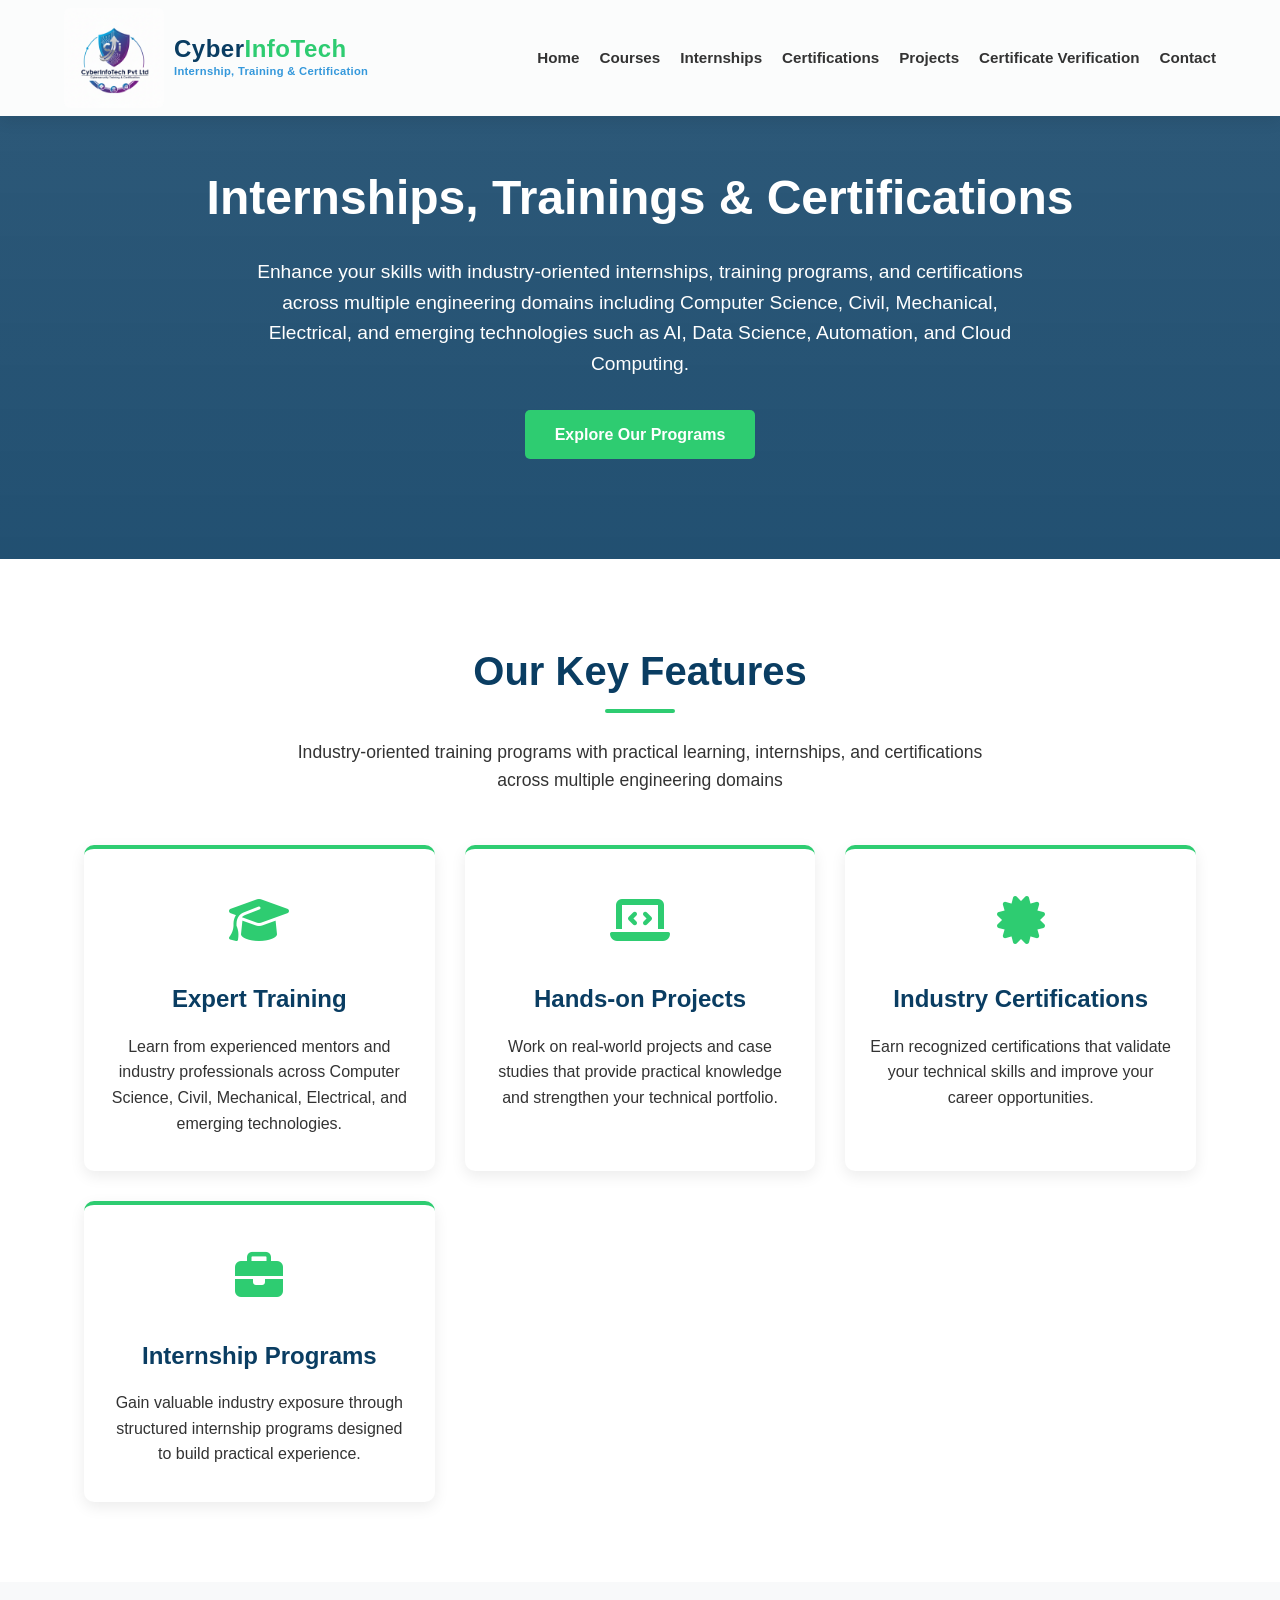
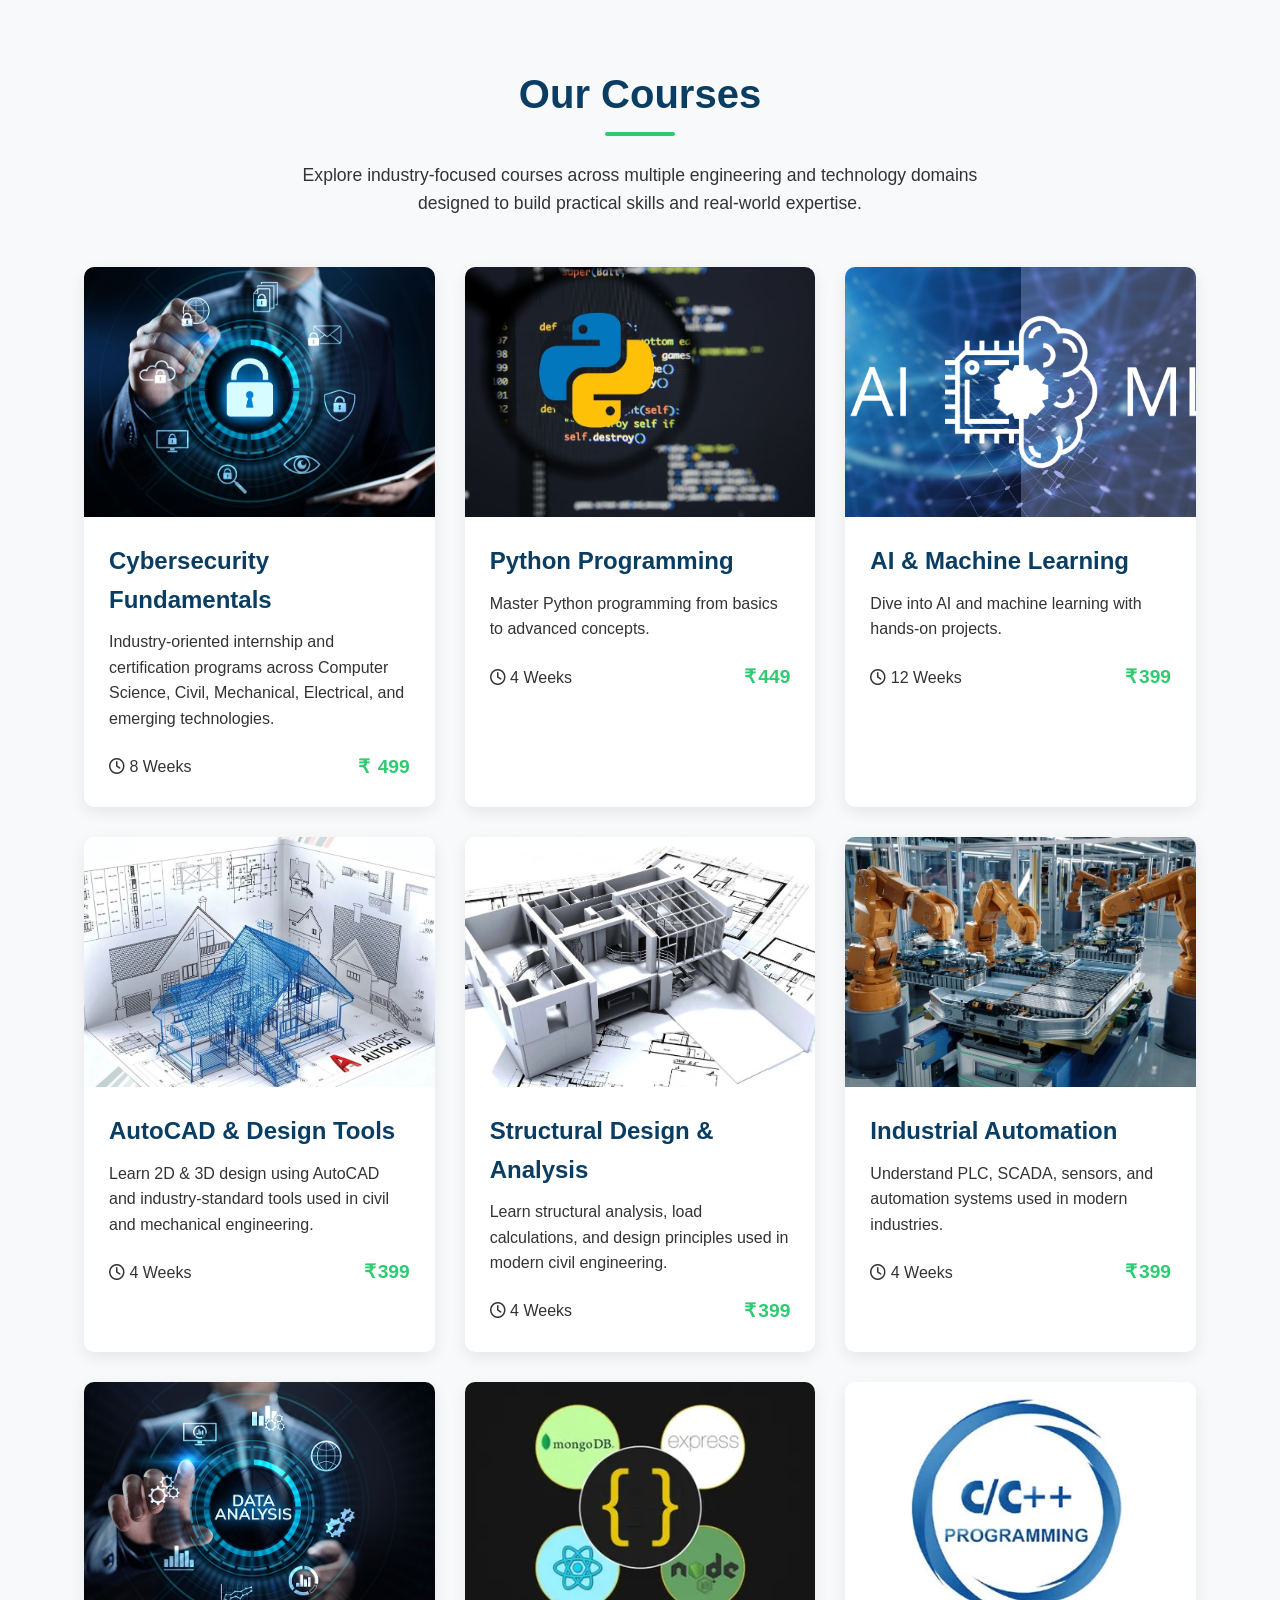
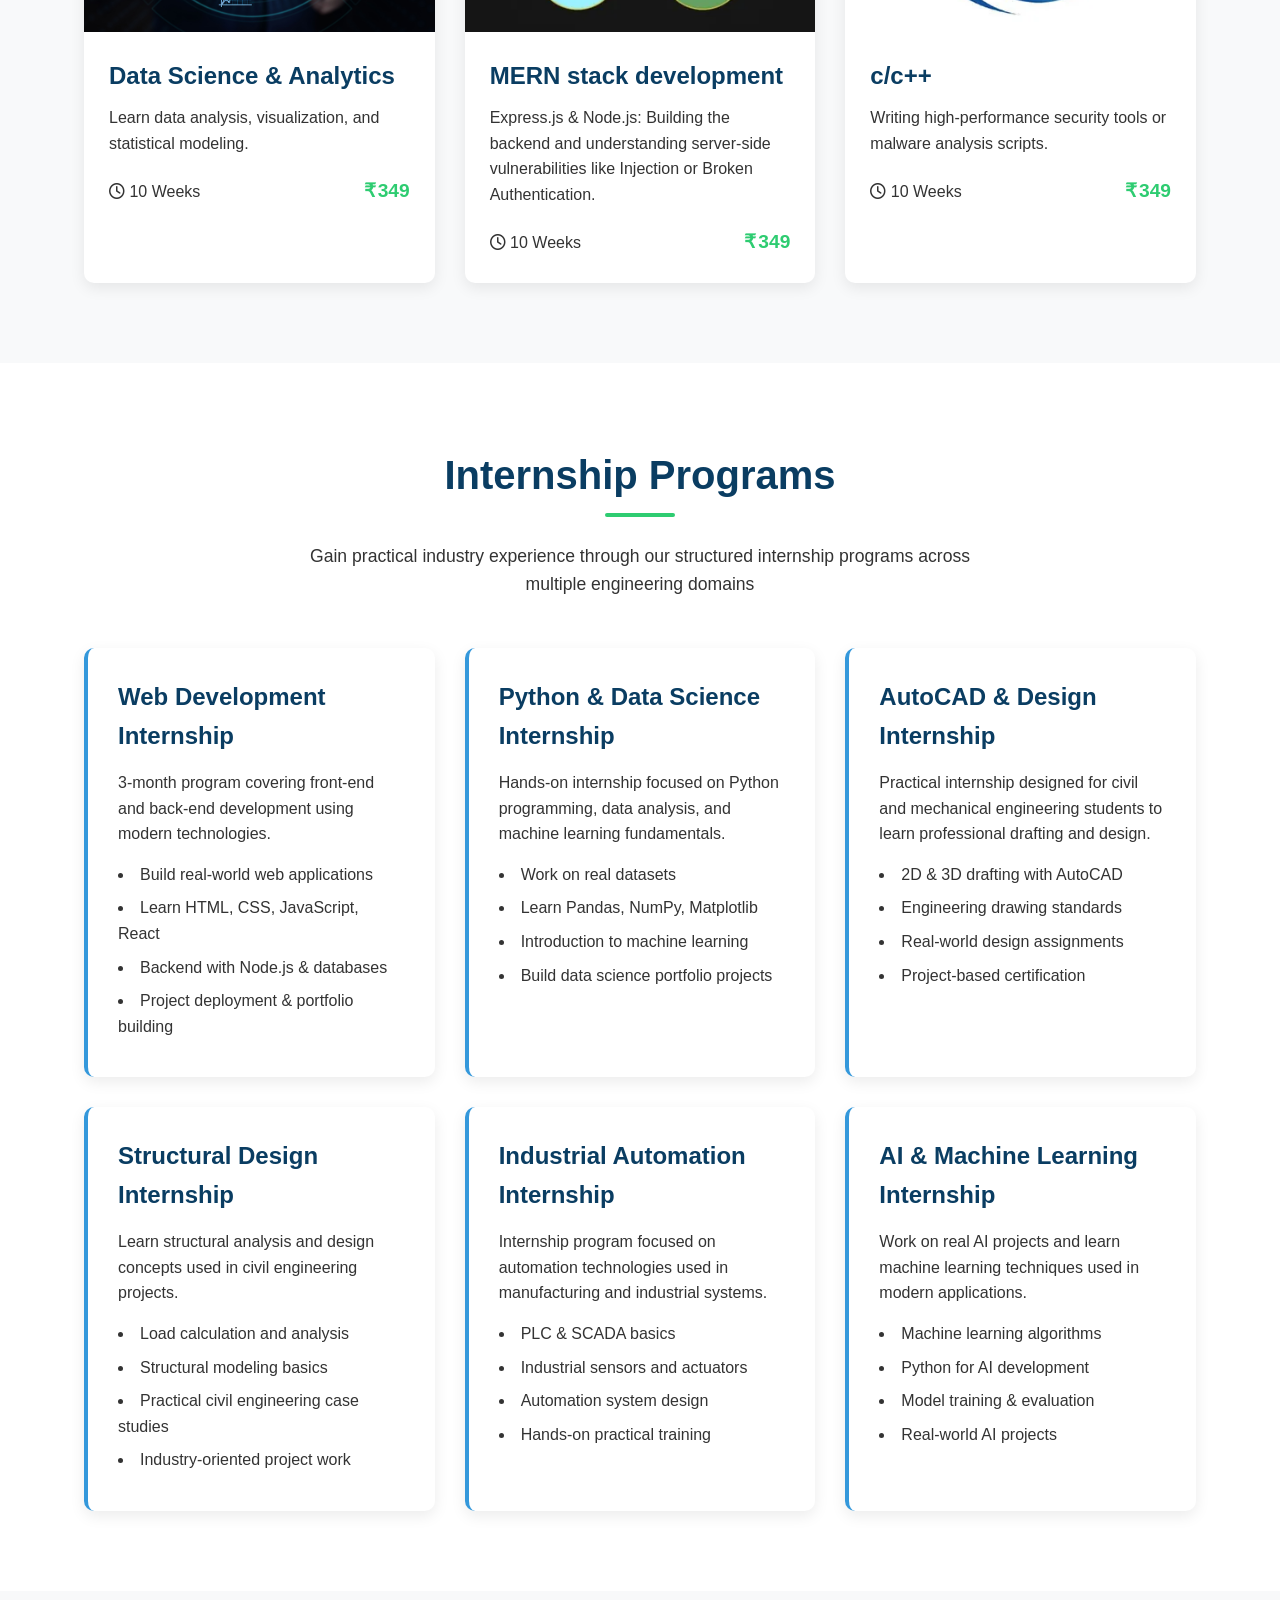
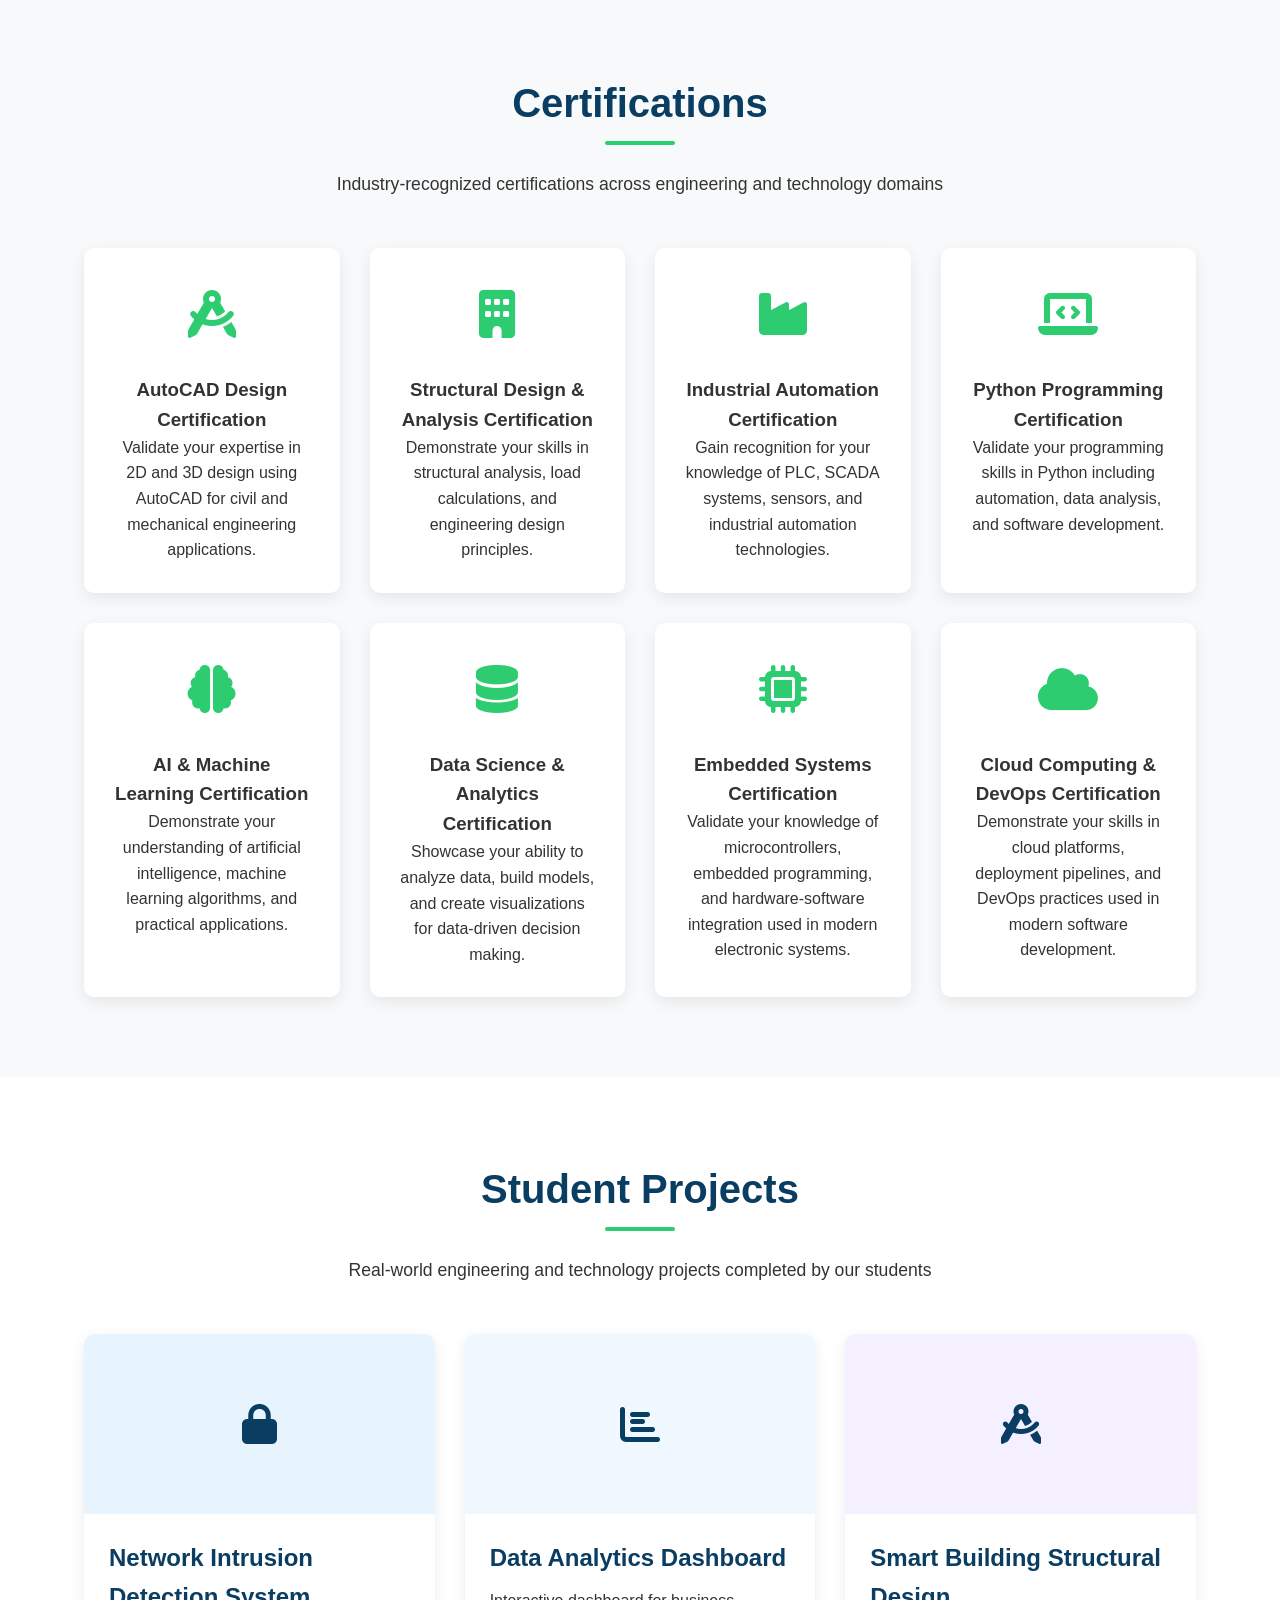
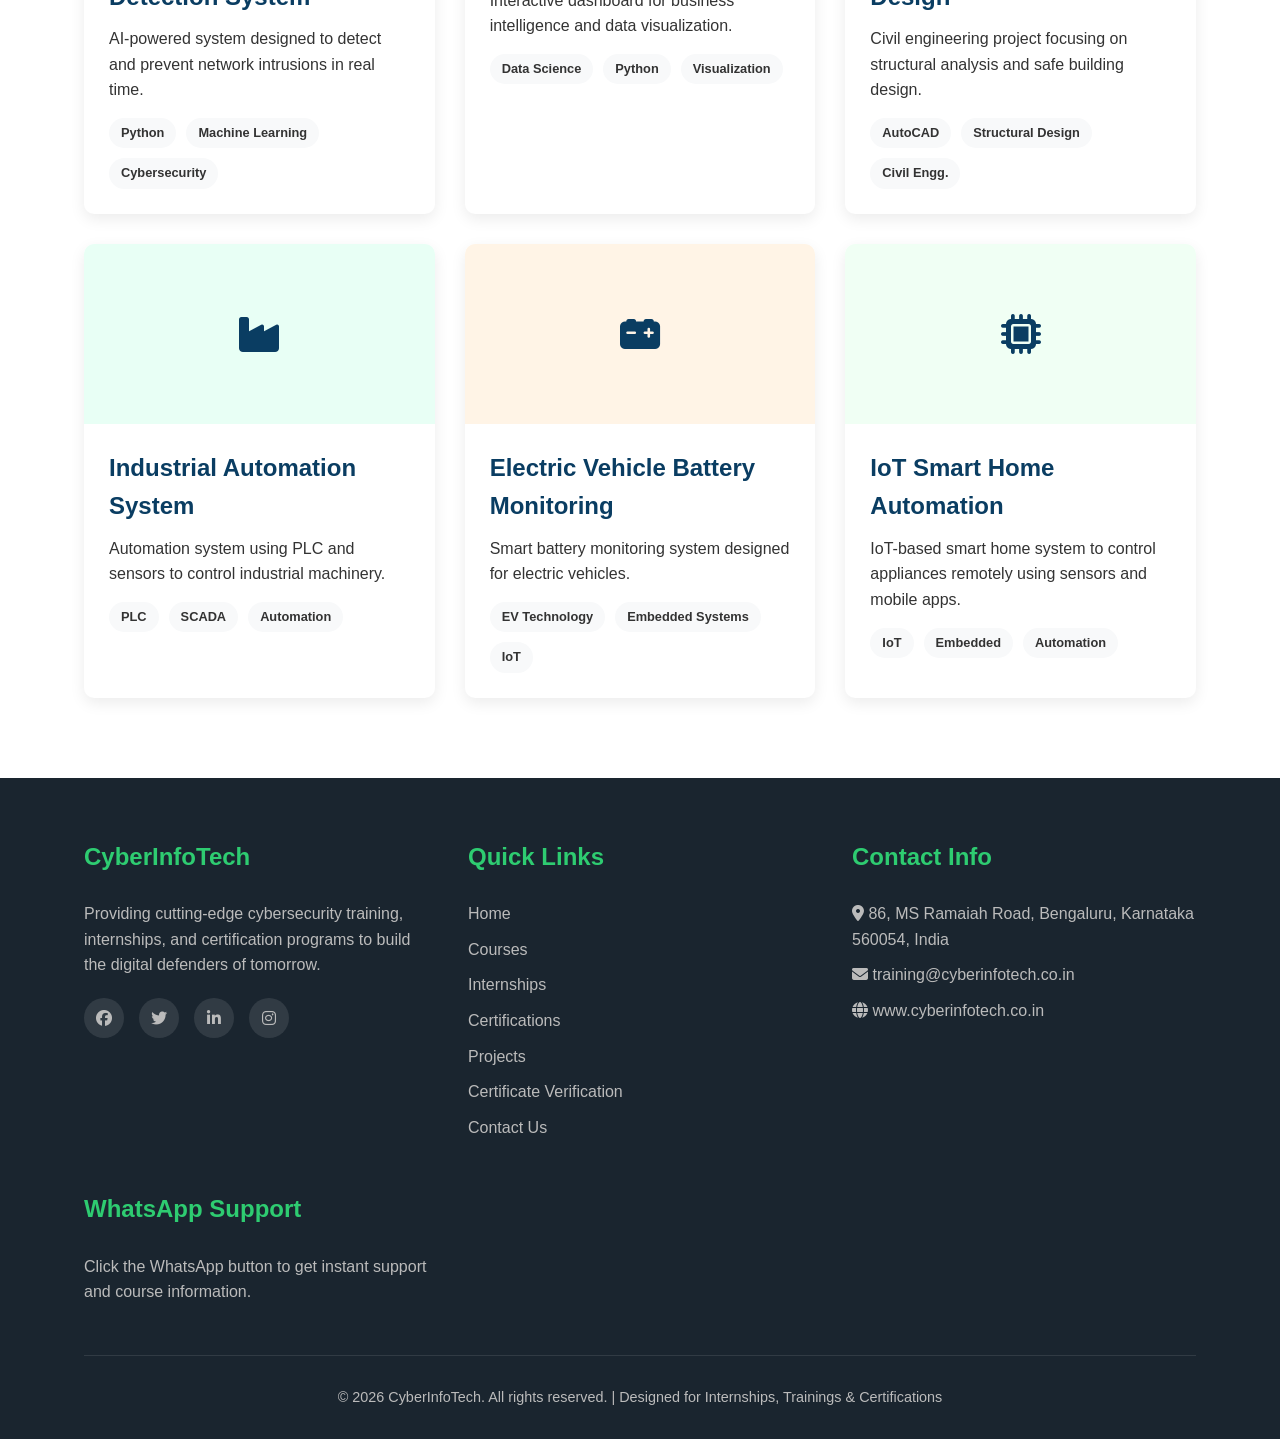
<file: index.html>
<!doctype html>
<html lang="en">
  <head>
    <meta charset="UTF-8" />
    <meta name="viewport" content="width=device-width, initial-scale=1.0" />
    <title>
      CyberInfoTech -  Training, Internship & Certification
    </title>
    <link rel="icon" type="image/png" href="img.png">
    <link rel="apple-touch-icon" href="img.png">
    <link
      rel="stylesheet"
      href="https://cdnjs.cloudflare.com/ajax/libs/font-awesome/6.4.0/css/all.min.css"
    />
    <link
      rel="stylesheet"
      href="https://cdnjs.cloudflare.com/ajax/libs/font-awesome/4.7.0/css/font-awesome.min.css"
    />
    <link rel="stylesheet" href="./style.css" />
    <meta name="google-adsense-account" content="ca-pub-8717408718027337">
  </head>

  <body>
    <!-- WhatsApp Float Button -->
    <!-- <a href="https://wa.me/919876543210?text=Hello%20CyberInfoTech%2C%20I%20am%20interested%20in%20your%20courses" class="whatsapp-float" target="_blank">
        <i class="fa fa-whatsapp"></i>
    </a> -->

    <!-- Header with Logo and Navigation -->
    <header>
      <div class="container header-container">
        <!-- Logo with Image -->
        <a href="#" class="logo-container">
          <!-- Logo image path - adjust as needed -->
          <img loading="lazy"
            src="img.png"
            alt="CyberInfoTech Logo"
            class="logo-img"
            style="height: 100px"
          />
          <div class="logo-text">
            <h1>Cyber<span>InfoTech</span></h1>
            <p>Internship, Training & Certification</p>
          </div>
        </a>

        <!-- Mobile Menu Toggle (right side) -->
        <div class="controls-container">
          <div class="menu-toggle" id="menuToggle">
            <i class="fas fa-bars"></i>
          </div>
        </div>

        <!-- Navigation -->
        <nav>
          <ul id="navMenu">
            <li><a href="#home">Home</a></li>
            <li><a href="#courses">Courses</a></li>
            <li><a href="#internships">Internships</a></li>
            <li><a href="#certifications">Certifications</a></li>
            <li><a href="#projects">Projects</a></li>
            <li>
              <a href="verifyCertificate.html">Certificate Verification</a>
            </li>
            <li><a href="#contact">Contact</a></li>
          </ul>
        </nav>
      </div>
    </header>

    <!-- Hero Section -->
    <section class="hero" id="home">
      <div class="container">
        <h2>Internships, Trainings & Certifications</h2>
        <p>
          Enhance your skills with industry-oriented internships, training programs,
          and certifications across multiple engineering domains including
          Computer Science, Civil, Mechanical, Electrical, and emerging
          technologies such as AI, Data Science, Automation, and Cloud Computing.
        </p>
        <a href="#courses" class="btn">Explore Our Programs</a>
      </div>
    </section>

    <!-- Features Section -->
    <section class="section" id="features">
      <div class="container">
        <div class="section-title">
          <h2>Our Key Features</h2>
          <p>
            Industry-oriented training programs with practical learning, internships,
            and certifications across multiple engineering domains
          </p>
        </div>
    
        <div class="features-container">
    
          <div class="feature-card">
            <div class="feature-icon">
              <i class="fas fa-graduation-cap"></i>
            </div>
            <h3>Expert Training</h3>
            <p>
              Learn from experienced mentors and industry professionals across
              Computer Science, Civil, Mechanical, Electrical, and emerging technologies.
            </p>
          </div>
    
          <div class="feature-card">
            <div class="feature-icon">
              <i class="fas fa-laptop-code"></i>
            </div>
            <h3>Hands-on Projects</h3>
            <p>
              Work on real-world projects and case studies that provide practical
              knowledge and strengthen your technical portfolio.
            </p>
          </div>
    
          <div class="feature-card">
            <div class="feature-icon">
              <i class="fas fa-certificate"></i>
            </div>
            <h3>Industry Certifications</h3>
            <p>
              Earn recognized certifications that validate your technical skills
              and improve your career opportunities.
            </p>
          </div>
    
          <div class="feature-card">
            <div class="feature-icon">
              <i class="fas fa-briefcase"></i>
            </div>
            <h3>Internship Programs</h3>
            <p>
              Gain valuable industry exposure through structured internship programs
              designed to build practical experience.
            </p>
          </div>
    
        </div>
      </div>
    </section>

    <!-- Courses Section -->
    <section
      class="section"
      id="courses"
      style="background-color: var(--light-color)"
    >
      <div class="container">
        <div class="section-title">
          <h2>Our Courses</h2>
          <p>
            Explore industry-focused courses across multiple engineering and technology
            domains designed to build practical skills and real-world expertise.
          </p>
        </div>
        <div class="courses-container">
          <div class="course-card">
            <div class="course-img" style="background-color: #e3f2fd">
            <img loading="lazy" src="./static/cybersecurity.jpeg" alt="Cybersecurity Image">
            </div>
            <div class="course-content">
              <h3>Cybersecurity Fundamentals</h3>
              <p>
                  Industry-oriented internship and certification programs across Computer Science, Civil, Mechanical, Electrical, and emerging technologies.
              </p>
              <div class="course-meta">
                <span><i class="far fa-clock"></i> 8 Weeks</span
                ><span class="price"> 499 </span>
              </div>
            </div>
          </div>
          <div class="course-card">
            <div class="course-img" style="background-color: #f0f4ff">
            <img loading="lazy" src="./static/python.jpg" alt="Python images">
            </div>
            <div class="course-content">
              <h3>Python Programming</h3>
              <p>Master Python programming from basics to advanced concepts.</p>
              <div class="course-meta">
                <span><i class="far fa-clock"></i> 4 Weeks</span
                ><span class="price">449</span>
              </div>
            </div>
          </div>
          <div class="course-card">
            <div class="course-img" style="background-color: #f0f8ff">
            <img loading="lazy" src="./static/AI_ML.png" alt="AI ML image">
            </div>
            <div class="course-content">
              <h3>AI & Machine Learning</h3>
              <p>Dive into AI and machine learning with hands-on projects.</p>
              <div class="course-meta">
                <span><i class="far fa-clock"></i> 12 Weeks</span
                ><span class="price">399</span>
              </div>
            </div>
          </div>
          <!-- AutoCad -->
          <div class="course-card">
            <div class="course-img" style="background-color: #eef7ff">
              <img loading="lazy" src="./static/autocad.png" alt="AutoCAD">
            </div>
            <div class="course-content">
              <h3>AutoCAD & Design Tools</h3>
              <p>
                Learn 2D & 3D design using AutoCAD and industry-standard tools used in civil and mechanical engineering.
              </p>
              <div class="course-meta">
                <span><i class="far fa-clock"></i> 4 Weeks</span>
                <span class="price">399</span>
              </div>
            </div>
          </div>

          <!-- Structural Design & Analysis -->
          <div class="course-card">
            <div class="course-img" style="background-color: #fff4e6">
              <img loading="lazy" src="./static/structural.png" alt="Structural Design">
            </div>
            <div class="course-content">
              <h3>Structural Design & Analysis</h3>
              <p>
                Learn structural analysis, load calculations, and design principles used in modern civil engineering.
              </p>
              <div class="course-meta">
                <span><i class="far fa-clock"></i> 4 Weeks</span>
                <span class="price">399</span>
              </div>
            </div>
          </div>

          <!-- Industrial Automation -->
          <div class="course-card">
            <div class="course-img" style="background-color: #e8fff5">
              <img loading="lazy" src="./static/automation.png" alt="Industrial Automation">
            </div>
            <div class="course-content">
              <h3>Industrial Automation</h3>
              <p>
                Understand PLC, SCADA, sensors, and automation systems used in modern industries.
              </p>
              <div class="course-meta">
                <span><i class="far fa-clock"></i> 4 Weeks</span>
                <span class="price">399</span>
              </div>
            </div>
          </div>

          <!-- Data Science & Analytics -->
          <div class="course-card">
            <div class="course-img" style="background-color: #f5f0ff">
            <img loading="lazy" src="./static/data_analytics.jpg" alt="data_analytics">
            </div>
            <div class="course-content">
              <h3>Data Science & Analytics</h3>
              <p>
                Learn data analysis, visualization, and statistical modeling.
              </p>
              <div class="course-meta">
                <span><i class="far fa-clock"></i> 10 Weeks</span
                ><span class="price">349</span>
              </div>
            </div>
          </div>
          <div class="course-card">
            <div class="course-img" style="background-color: #e3f2fd">
            <img loading="lazy" src="./static/mern.jpg" alt="MERN Stack Image">
            </div>
            <div class="course-content">
              <h3>MERN stack development</h3>
              <p>
                Express.js & Node.js: Building the backend and understanding
                server-side vulnerabilities like Injection or Broken
                Authentication.
              </p>
              <div class="course-meta">
                <span><i class="far fa-clock"></i> 10 Weeks</span
                ><span class="price">349</span>
              </div>
            </div>
          </div>
          <div class="course-card">
            <div class="course-img" style="background-color: #f5f0ff">
                <img loading="lazy" src="./static/c_cpp.jpg" alt="C/C++ image">
            </div>
            <div class="course-content">
              <h3>c/c++</h3>
              <p>
                Writing high-performance security tools or malware analysis
                scripts.
              </p>
              <div class="course-meta">
                <span><i class="far fa-clock"></i> 10 Weeks</span
                ><span class="price">349</span>
              </div>
            </div>
          </div>
        </div>
      </div>
    </section>

    <!-- Internship Section -->
    <section class="section" id="internships">
      <div class="container">
        <div class="section-title">
          <h2>Internship Programs</h2>
          <p>
            Gain practical industry experience through our structured internship programs across multiple engineering domains
          </p>
        </div>
      
        <div class="internship-container">
      
          <div class="internship-card">
            <h3>Web Development Internship</h3>
            <p>
              3-month program covering front-end and back-end development using modern technologies.
            </p>
            <ul>
              <li>Build real-world web applications</li>
              <li>Learn HTML, CSS, JavaScript, React</li>
              <li>Backend with Node.js & databases</li>
              <li>Project deployment & portfolio building</li>
            </ul>
          </div>
      
          <div class="internship-card">
            <h3>Python & Data Science Internship</h3>
            <p>
              Hands-on internship focused on Python programming, data analysis, and machine learning fundamentals.
            </p>
            <ul>
              <li>Work on real datasets</li>
              <li>Learn Pandas, NumPy, Matplotlib</li>
              <li>Introduction to machine learning</li>
              <li>Build data science portfolio projects</li>
            </ul>
          </div>
      
          <div class="internship-card">
            <h3>AutoCAD & Design Internship</h3>
            <p>
              Practical internship designed for civil and mechanical engineering students to learn professional drafting and
              design.
            </p>
            <ul>
              <li>2D & 3D drafting with AutoCAD</li>
              <li>Engineering drawing standards</li>
              <li>Real-world design assignments</li>
              <li>Project-based certification</li>
            </ul>
          </div>
      
          <div class="internship-card">
            <h3>Structural Design Internship</h3>
            <p>
              Learn structural analysis and design concepts used in civil engineering projects.
            </p>
            <ul>
              <li>Load calculation and analysis</li>
              <li>Structural modeling basics</li>
              <li>Practical civil engineering case studies</li>
              <li>Industry-oriented project work</li>
            </ul>
          </div>
      
          <div class="internship-card">
            <h3>Industrial Automation Internship</h3>
            <p>
              Internship program focused on automation technologies used in manufacturing and industrial systems.
            </p>
            <ul>
              <li>PLC & SCADA basics</li>
              <li>Industrial sensors and actuators</li>
              <li>Automation system design</li>
              <li>Hands-on practical training</li>
            </ul>
          </div>
      
          <div class="internship-card">
            <h3>AI & Machine Learning Internship</h3>
            <p>
              Work on real AI projects and learn machine learning techniques used in modern applications.
            </p>
            <ul>
              <li>Machine learning algorithms</li>
              <li>Python for AI development</li>
              <li>Model training & evaluation</li>
              <li>Real-world AI projects</li>
            </ul>
          </div>
      
        </div>
      </div>
    </section>

    <!-- Certification Section -->
    <section
      class="section"
      id="certifications"
      style="background-color: var(--light-color)"
    >
      <div class="container">
        <div class="section-title">
          <h2>Certifications</h2>
          <p>Industry-recognized certifications across engineering and technology domains</p>
        </div>
        
        <div class="certification-container">
        
          <div class="certification-card">
            <div class="cert-icon"><i class="fas fa-drafting-compass"></i></div>
            <h3>AutoCAD Design Certification</h3>
            <p>
              Validate your expertise in 2D and 3D design using AutoCAD for civil and mechanical engineering applications.
            </p>
          </div>
        
          <div class="certification-card">
            <div class="cert-icon"><i class="fas fa-building"></i></div>
            <h3>Structural Design & Analysis Certification</h3>
            <p>
              Demonstrate your skills in structural analysis, load calculations, and engineering design principles.
            </p>
          </div>
        
          <div class="certification-card">
            <div class="cert-icon"><i class="fas fa-industry"></i></div>
            <h3>Industrial Automation Certification</h3>
            <p>
              Gain recognition for your knowledge of PLC, SCADA systems, sensors, and industrial automation technologies.
            </p>
          </div>
        
          <div class="certification-card">
            <div class="cert-icon"><i class="fas fa-laptop-code"></i></div>
            <h3>Python Programming Certification</h3>
            <p>
              Validate your programming skills in Python including automation, data analysis, and software development.
            </p>
          </div>
        
          <div class="certification-card">
            <div class="cert-icon"><i class="fas fa-brain"></i></div>
            <h3>AI & Machine Learning Certification</h3>
            <p>
              Demonstrate your understanding of artificial intelligence, machine learning algorithms, and practical
              applications.
            </p>
          </div>
        
          <div class="certification-card">
            <div class="cert-icon"><i class="fas fa-database"></i></div>
            <h3>Data Science & Analytics Certification</h3>
            <p>
              Showcase your ability to analyze data, build models, and create visualizations for data-driven decision making.
            </p>
          </div>

          <div class="certification-card">
            <div class="cert-icon"><i class="fas fa-microchip"></i></div>
            <h3>Embedded Systems Certification</h3>
            <p>
              Validate your knowledge of microcontrollers, embedded programming,
              and hardware-software integration used in modern electronic systems.
            </p>
          </div>
          
          <div class="certification-card">
            <div class="cert-icon"><i class="fas fa-cloud"></i></div>
            <h3>Cloud Computing & DevOps Certification</h3>
            <p>
              Demonstrate your skills in cloud platforms, deployment pipelines,
              and DevOps practices used in modern software development.
            </p>
          </div>
        
        </div>
      </div>
    </section>

    <!-- Projects Section -->
    <section class="section" id="projects">
      <div class="container">
        <div class="section-title">
          <h2>Student Projects</h2>
          <p>Real-world engineering and technology projects completed by our students</p>
        </div>
    
        <div class="projects-container">
    
          <div class="project-card">
            <div class="project-img" style="background-color: #e8f4fd">
              <i class="fas fa-lock"></i>
            </div>
            <div class="project-content">
              <h3>Network Intrusion Detection System</h3>
              <p>
                AI-powered system designed to detect and prevent network intrusions in real time.
              </p>
              <div class="project-tags">
                <span class="tag">Python</span>
                <span class="tag">Machine Learning</span>
                <span class="tag">Cybersecurity</span>
              </div>
            </div>
          </div>
    
          <div class="project-card">
            <div class="project-img" style="background-color: #f0f8ff">
              <i class="fas fa-chart-bar"></i>
            </div>
            <div class="project-content">
              <h3>Data Analytics Dashboard</h3>
              <p>
                Interactive dashboard for business intelligence and data visualization.
              </p>
              <div class="project-tags">
                <span class="tag">Data Science</span>
                <span class="tag">Python</span>
                <span class="tag">Visualization</span>
              </div>
            </div>
          </div>
    
          <div class="project-card">
            <div class="project-img" style="background-color: #f5f0ff">
              <i class="fas fa-drafting-compass"></i>
            </div>
            <div class="project-content">
              <h3>Smart Building Structural Design</h3>
              <p>
                Civil engineering project focusing on structural analysis and safe building design.
              </p>
              <div class="project-tags">
                <span class="tag">AutoCAD</span>
                <span class="tag">Structural Design</span>
                <span class="tag">Civil Engg.</span>
              </div>
            </div>
          </div>
    
          <div class="project-card">
            <div class="project-img" style="background-color: #e8fff5">
              <i class="fas fa-industry"></i>
            </div>
            <div class="project-content">
              <h3>Industrial Automation System</h3>
              <p>
                Automation system using PLC and sensors to control industrial machinery.
              </p>
              <div class="project-tags">
                <span class="tag">PLC</span>
                <span class="tag">SCADA</span>
                <span class="tag">Automation</span>
              </div>
            </div>
          </div>
    
          <div class="project-card">
            <div class="project-img" style="background-color: #fff4e6">
              <i class="fas fa-car-battery"></i>
            </div>
            <div class="project-content">
              <h3>Electric Vehicle Battery Monitoring</h3>
              <p>
                Smart battery monitoring system designed for electric vehicles.
              </p>
              <div class="project-tags">
                <span class="tag">EV Technology</span>
                <span class="tag">Embedded Systems</span>
                <span class="tag">IoT</span>
              </div>
            </div>
          </div>
    
          <div class="project-card">
            <div class="project-img" style="background-color: #f0fff4">
              <i class="fas fa-microchip"></i>
            </div>
            <div class="project-content">
              <h3>IoT Smart Home Automation</h3>
              <p>
                IoT-based smart home system to control appliances remotely using sensors and mobile apps.
              </p>
              <div class="project-tags">
                <span class="tag">IoT</span>
                <span class="tag">Embedded</span>
                <span class="tag">Automation</span>
              </div>
            </div>
          </div>
    
        </div>
      </div>
    </section>

    <!-- Certificate Verification Placeholder -->
    <section class="section" id="verify" style="display: none"></section>

    <!-- Footer -->
    <footer id="contact">
      <div class="container">
        <div class="footer-container">
          <div class="footer-col">
            <h3>CyberInfoTech</h3>
            <p>
              Providing cutting-edge cybersecurity training, internships, and
              certification programs to build the digital defenders of tomorrow.
            </p>
            <div class="social-icons">
              <a href="#"><i class="fab fa-facebook-f"></i></a>
              <a href="#"><i class="fab fa-twitter"></i></a>
              <a href="#"><i class="fab fa-linkedin-in"></i></a>
              <a href="#"><i class="fab fa-instagram"></i></a>
            </div>
          </div>
          <div class="footer-col">
            <h3>Quick Links</h3>
            <a href="#home">Home</a>
            <a href="#courses">Courses</a>
            <a href="#internships">Internships</a>
            <a href="#certifications">Certifications</a>
            <a href="#projects">Projects</a>
            <a href="verifyCertificate.html">Certificate Verification</a>
            <a href="#contact">Contact Us</a>
          </div>
          <div class="footer-col">
            <h3>Contact Info</h3>
            <p>
              <i class="fas fa-map-marker-alt"></i> 86, MS Ramaiah Road,
              Bengaluru, Karnataka 560054, India
            </p>
            <!-- <p><i class="fas fa-phone"></i> +91 00000000000</p> -->
            <p>
              <i class="fas fa-envelope"></i>
              <a
                style="display: inline"
                href="mailto:training@cyberinfotech.co.in"
                >training@cyberinfotech.co.in</a
              >
            </p>
            <p><i class="fas fa-globe"></i> www.cyberinfotech.co.in</p>
          </div>
          <div class="footer-col">
            <h3>WhatsApp Support</h3>
            <p>
              Click the WhatsApp button to get instant support and course
              information.
            </p>
            <!-- <a href="https://wa.me/919876543210?text=Hello%20CyberInfoTech%2C%20I%20am%20interested%20in%20your%20courses" class="btn" target="_blank" style="margin-top: 15px; display: inline-block;"><i class="fa fa-whatsapp"></i> Chat with Us</a> -->
          </div>
        </div>
        <div class="copyright">
          <p>
            &copy; 2026 CyberInfoTech. All rights reserved. | Designed for
            Internships, Trainings & Certifications
          </p>
        </div>
      </div>
    </footer>

    <script>
      // DOM Elements
      const menuToggle = document.getElementById("menuToggle");
      const navMenu = document.getElementById("navMenu");
      const certNavLink = document.getElementById("certNavLink");

      // Certificate Verification link click handler
      // certNavLink.addEventListener('click', (e) => {
      //     e.preventDefault();
      //     alert('Certificate verification feature coming soon!');
      //     // You can redirect to a dedicated page: window.location.href = '/verify';
      // });

      // Mobile Menu Toggle
      menuToggle.addEventListener("click", () => {
        navMenu.classList.toggle("active");
        const icon = menuToggle.querySelector("i");
        icon.classList.toggle("fa-bars");
        icon.classList.toggle("fa-times");
      });

      // Close mobile menu when clicking on a link
      const navLinks = document.querySelectorAll("nav ul li a");
      navLinks.forEach((link) => {
        link.addEventListener("click", () => {
          navMenu.classList.remove("active");
          const icon = menuToggle.querySelector("i");
          icon.classList.add("fa-bars");
          icon.classList.remove("fa-times");
        });
      });

      // Smooth scrolling for anchor links (except certificate verification)
      document
        .querySelectorAll('a[href^="#"]:not(#certNavLink)')
        .forEach((anchor) => {
          anchor.addEventListener("click", function (e) {
            e.preventDefault();
            const targetId = this.getAttribute("href");
            if (targetId === "#") return;
            const targetElement = document.querySelector(targetId);
            if (targetElement) {
              window.scrollTo({
                top: targetElement.offsetTop - 70, // adjusted for smaller header
                behavior: "smooth",
              });
            }
          });
        });
    </script>
  </body>
</html>
</file>
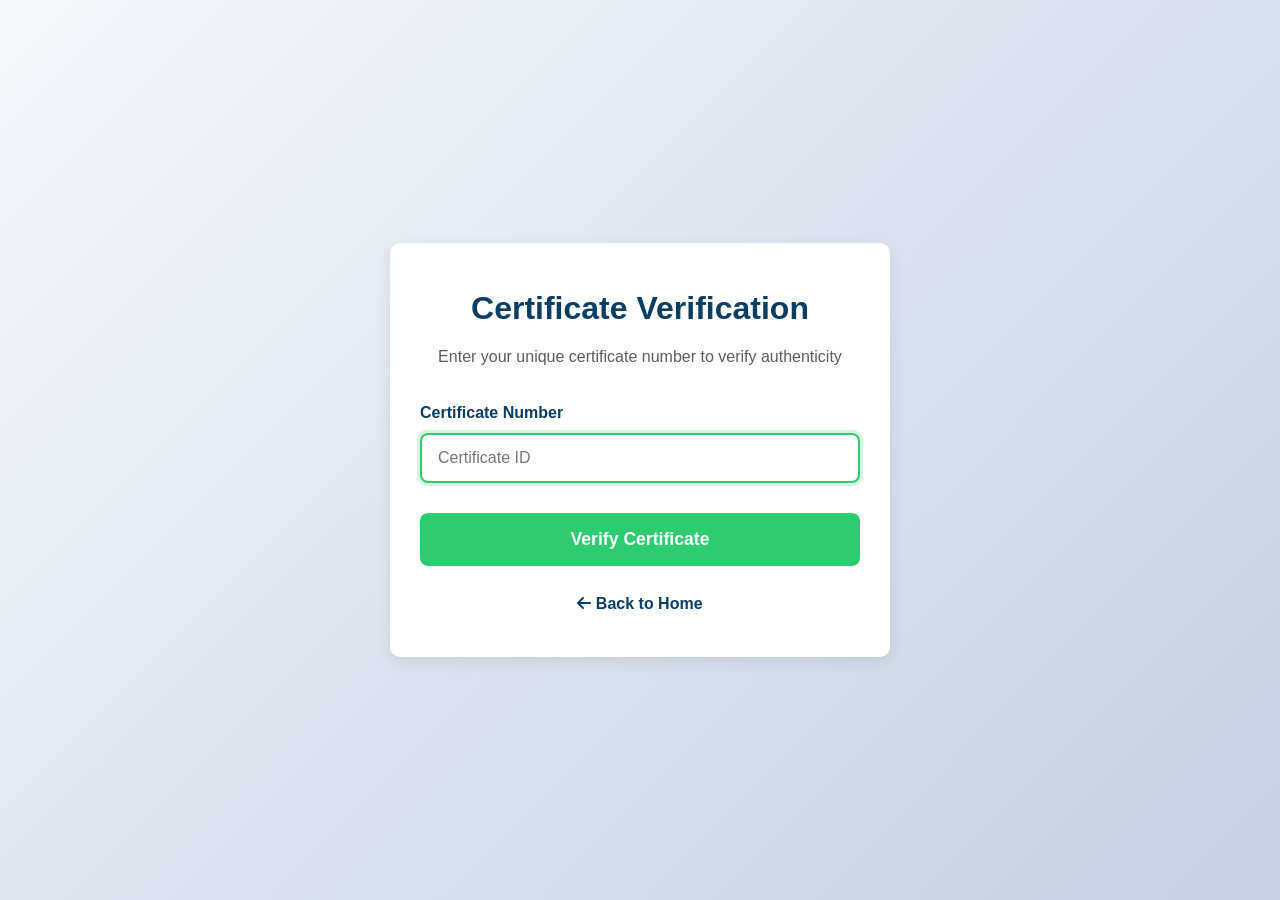
<file: verifyCertificate.html>
<!DOCTYPE html>
<html lang="en">
<head>
    <meta charset="UTF-8">
    <meta name="viewport" content="width=device-width, initial-scale=1.0">
    <title>CyberInfoTech - Certificate Verification</title>
    <link rel="stylesheet" href="https://cdnjs.cloudflare.com/ajax/libs/font-awesome/6.4.0/css/all.min.css">
    <style>
        :root {
            --primary-color: #0a3d62;
            --secondary-color: #2ecc71;
            --accent-color: #3498db;
            --light-color: #f8f9fa;
            --dark-color: #2c3e50;
            --text-color: #333;
            --bg-color: #fff;
            --card-bg: #fff;
            --shadow: 0 5px 15px rgba(0, 0, 0, 0.08);
            --transition: all 0.3s ease;
        }

        * {
            margin: 0;
            padding: 0;
            box-sizing: border-box;
        }

        body {
            font-family: 'Segoe UI', Tahoma, Geneva, Verdana, sans-serif;
            line-height: 1.6;
            color: var(--text-color);
            background: linear-gradient(135deg, #f5f7fa 0%, #c3cfe2 100%);
            min-height: 100vh;
            display: flex;
            align-items: center;
            justify-content: center;
            padding: 20px;
        }

        .verify-wrapper {
            width: 100%;
            max-width: 500px;
        }

        .verify-container {
            background-color: var(--card-bg);
            border-radius: 10px;
            padding: 40px 30px;
            box-shadow: var(--shadow);
            transition: var(--transition);
        }

        .verify-container:hover {
            box-shadow: 0 15px 30px rgba(0, 0, 0, 0.15);
        }

        .verify-header {
            text-align: center;
            margin-bottom: 30px;
        }

        .verify-header h2 {
            font-size: 2rem;
            color: var(--primary-color);
            margin-bottom: 10px;
        }

        .verify-header p {
            color: var(--text-color);
            opacity: 0.8;
        }

        .verify-form {
            display: flex;
            flex-direction: column;
            gap: 20px;
        }

        .form-group {
            display: flex;
            flex-direction: column;
        }

        .form-group label {
            font-weight: 600;
            margin-bottom: 8px;
            color: var(--primary-color);
        }

        .form-group input {
            padding: 14px 16px;
            border: 2px solid #e0e0e0;
            border-radius: 8px;
            font-size: 1rem;
            transition: var(--transition);
        }

        .form-group input:focus {
            outline: none;
            border-color: var(--secondary-color);
            box-shadow: 0 0 0 3px rgba(46, 204, 113, 0.2);
        }

        .verify-btn {
            background-color: var(--secondary-color);
            color: white;
            border: none;
            padding: 16px 20px;
            border-radius: 8px;
            font-size: 1.1rem;
            font-weight: 600;
            cursor: pointer;
            transition: var(--transition);
            margin-top: 10px;
        }

        .verify-btn:hover {
            background-color: #229954;
            transform: translateY(-2px);
        }

        .verify-result {
            margin-top: 30px;
            padding: 20px;
            border-radius: 8px;
            background-color: #f0f8ff;
            border-left: 4px solid var(--secondary-color);
            display: none;
        }

        .verify-result.show {
            display: block;
        }

        .verify-result.success {
            border-left-color: #2ecc71;
        }

        .verify-result.error {
            border-left-color: #e74c3c;
        }

        .verify-result h4 {
            font-size: 1.2rem;
            margin-bottom: 10px;
            color: var(--primary-color);
        }

        .verify-result p {
            margin-bottom: 5px;
        }

        .back-link {
            text-align: center;
            margin-top: 25px;
        }

        .back-link a {
            color: var(--primary-color);
            text-decoration: none;
            font-weight: 600;
            transition: var(--transition);
        }

        .back-link a:hover {
            color: var(--secondary-color);
            text-decoration: underline;
        }

        /* ========== MEDIA QUERIES ========== */
        @media (max-width: 768px) {
            .verify-container {
                padding: 30px 20px;
            }
            .verify-header h2 {
                font-size: 1.8rem;
            }
            .form-group input {
                padding: 12px 14px;
            }
            .verify-btn {
                padding: 14px 18px;
                font-size: 1rem;
            }
        }

        @media (max-width: 480px) {
            .verify-container {
                padding: 25px 15px;
            }
            .verify-header h2 {
                font-size: 1.6rem;
            }
            .verify-header p {
                font-size: 0.95rem;
            }
            .form-group label {
                font-size: 0.95rem;
            }
            .form-group input {
                padding: 12px;
                font-size: 0.95rem;
            }
            .verify-btn {
                padding: 12px 16px;
            }
            .verify-result {
                padding: 15px;
            }
            .verify-result h4 {
                font-size: 1.1rem;
            }
        }

        @media (max-width: 360px) {
            .verify-header h2 {
                font-size: 1.4rem;
            }
            .verify-header p {
                font-size: 0.9rem;
            }
            .form-group input {
                padding: 10px;
            }
            .verify-btn {
                padding: 10px 14px;
                font-size: 0.95rem;
            }
        }
    </style>
    <meta name="google-adsense-account" content="ca-pub-8717408718027337">
</head>
<body>
    <div class="verify-wrapper">
        <div class="verify-container">
            <div class="verify-header">
                <h2>Certificate Verification</h2>
                <p>Enter your unique certificate number to verify authenticity</p>
            </div>

            <div class="verify-form">
                <div class="form-group">
                    <label for="certNumber">Certificate Number</label>
                    <input type="text" id="certNumber" placeholder="Certificate ID" autofocus>
                </div>
                <button class="verify-btn" id="verifyBtn">Verify Certificate</button>
            </div>

            <div class="verify-result" id="verifyResult">
                <h4>Verification Result</h4>
                <p id="resultMessage"></p>
            </div>

            <div class="back-link">
                <a href="../"><i class="fas fa-arrow-left"></i> Back to Home</a>
            </div>
        </div>
    </div>

    <script>
        const verifyBtn = document.getElementById('verifyBtn');
        const certNumberInput = document.getElementById('certNumber');
        const verifyResult = document.getElementById('verifyResult');
        const resultMessage = document.getElementById('resultMessage');

        verifyBtn.addEventListener('click', async () => {
            const certNumber = certNumberInput.value.trim();

            if (certNumber === '') {
                showResult('Please enter a certificate number.', 'error');
                return;
            }

            try {
                const response = await fetch('./data.json');
                const data = await response.json();

                const certificate = data.certificates.find(
                    cert => cert.certificateNo === certNumber
                );

                if (!certificate) {
                    showResult(`❌ Certificate <strong>${certNumber}</strong> not found.`, 'error');
                    return;
                }

                let output = `
                    <strong>Certificate Verified ✅</strong><br><br>
                    <strong>Name:</strong> ${certificate.candidate.name}<br>
                `;

                if (certificate.candidate.college) {
                    output += `<strong>College:</strong> ${certificate.candidate.college}<br>`;
                }

                if (certificate.candidate.registrationNo) {
                    output += `<strong>Registration No:</strong> ${certificate.candidate.registrationNo}<br>`;
                }

                if (certificate.domain) {
                    output += `<br><strong>Internship Domain:</strong> ${certificate.domain}<br>`;
                }

                output += `<br><strong>Internship Details:</strong><br>`;

                certificate.programs.forEach((program, index) => {
                    output += `
                        <br><strong>${index + 1}. Mode:</strong> ${program.mode}<br>
                        <strong>From:</strong> ${program.duration.from}<br>
                        <strong>To:</strong> ${program.duration.to}<br>
                    `;
                });

                showResult(output, 'success');

            } catch (error) {
                console.error(error);
                showResult('⚠️ Unable to load certificate data.', 'error');
            }
        });

        function showResult(message, type) {
            resultMessage.innerHTML = message;
            verifyResult.className = `verify-result show ${type}`;
        }
    </script>
</body>
</html>
</file>
<file: style.css>
:root {
  --primary-color: #0a3d62;
  --secondary-color: #2ecc71;
  --accent-color: #3498db;
  --light-color: #f8f9fa;
  --dark-color: #2c3e50;
  --text-color: #333;
  --bg-color: #fff;
  --card-bg: #fff;
  --header-bg: rgba(255, 255, 255, 0.98);
  --footer-bg: #1a252f;
  --shadow: 0 5px 15px rgba(0, 0, 0, 0.08);
  --transition: all 0.3s ease;
  --gradient: linear-gradient(135deg, #0a3d62 0%, #1a5f8a 100%);
}

* {
  margin: 0;
  padding: 0;
  box-sizing: border-box;
}

body {
  font-family: 'Segoe UI', Tahoma, Geneva, Verdana, sans-serif;
  line-height: 1.6;
  color: var(--text-color);
  background-color: var(--bg-color);
  transition: var(--transition);
}

.container {
  width: 90%;
  max-width: 1200px;
  margin: 0 auto;
  padding: 0 20px;
}

/* Header Styles - Reduced Size */
header {
  background-color: var(--header-bg);
  position: fixed;
  top: 0;
  width: 100%;
  z-index: 1000;
  box-shadow: var(--shadow);
  transition: var(--transition);
}

.header-container {
  display: flex;
  justify-content: space-between;
  align-items: center;
  padding: 8px 0;
  /* Reduced from 15px */
}

/* Logo Styles */
.logo-container {
  display: flex;
  align-items: center;
  text-decoration: none;
  gap: 10px;
  /* Reduced gap */
}

.logo-img {
  height: 45px;
  /* Reduced from 60px, now consistent */
  width: auto;
  border-radius: 6px;
}

.logo-text {
  display: flex;
  flex-direction: column;
}

.logo-text h1 {
  font-size: 1.5rem;
  /* Reduced from 1.9rem */
  color: var(--primary-color);
  letter-spacing: 0.5px;
  font-weight: 800;
  line-height: 1.2;
}

.logo-text span {
  color: var(--secondary-color);
}

.logo-text p {
  font-size: 0.7rem;
  /* Slightly reduced */
  color: var(--accent-color);
  font-weight: 600;
  letter-spacing: 0.3px;
}

/* Controls Container - ensures menu button is on the right */
.controls-container {
  display: flex;
  align-items: center;
  justify-content: flex-end;
  margin-left: auto;
  /* Pushes to the right */
}

/* Navigation */
nav ul {
  display: flex;
  list-style: none;
}

nav ul li {
  margin-left: 20px;
  /* Slightly reduced */
}

nav ul li a {
  text-decoration: none;
  color: var(--text-color);
  font-weight: 600;
  transition: var(--transition);
  padding: 5px 0;
  position: relative;
  font-size: 0.95rem;
  /* Slightly smaller */
}

nav ul li a:hover {
  color: var(--secondary-color);
}

nav ul li a::after {
  content: '';
  position: absolute;
  width: 0;
  height: 2px;
  background: var(--secondary-color);
  left: 0;
  bottom: 0;
  transition: var(--transition);
}

nav ul li a:hover::after {
  width: 100%;
}

/* Mobile Menu Toggle */
.menu-toggle {
  display: none;
  font-size: 1.8rem;
  cursor: pointer;
  color: var(--primary-color);
  margin-left: 10px;
}

/* Hero Section (adjust top padding due to smaller header) */
.hero {
  padding: 160px 0 100px;
  /* Reduced top padding from 180px */
  background: linear-gradient(rgba(10, 61, 98, 0.85), rgba(10, 61, 98, 0.9)), url('https://images.unsplash.com/photo-1550751827-4bd374c3f58b?ixlib=rb-4.0.3&auto=format&fit=crop&w=1470&q=80');
  background-size: cover;
  background-position: center;
  color: white;
  text-align: center;
}

.hero h2 {
  font-size: 3rem;
  margin-bottom: 20px;
}

.hero p {
  font-size: 1.2rem;
  max-width: 800px;
  margin: 0 auto 30px;
}

.btn {
  display: inline-block;
  background-color: var(--secondary-color);
  color: white;
  padding: 12px 30px;
  border-radius: 5px;
  text-decoration: none;
  font-weight: 600;
  transition: var(--transition);
  border: none;
  cursor: pointer;
}

.btn:hover {
  background-color: #229954;
  transform: translateY(-3px);
  box-shadow: 0 10px 20px rgba(0, 0, 0, 0.2);
}

/* Sections */
.section {
  padding: 80px 0;
}

.section-title {
  text-align: center;
  margin-bottom: 50px;
}

.section-title h2 {
  font-size: 2.5rem;
  color: var(--primary-color);
  margin-bottom: 15px;
  position: relative;
  display: inline-block;
}

.section-title h2::after {
  content: '';
  position: absolute;
  width: 70px;
  height: 4px;
  background: var(--secondary-color);
  bottom: -10px;
  left: 50%;
  transform: translateX(-50%);
  border-radius: 2px;
}

.section-title p {
  color: var(--text-color);
  max-width: 700px;
  margin: 20px auto 0;
  font-size: 1.1rem;
}

/* Features, Courses, Internship, Certification, Projects (unchanged) */
.features-container {
  display: grid;
  grid-template-columns: repeat(auto-fill, minmax(280px, 1fr));
  gap: 30px;
}

.feature-card {
  background-color: var(--card-bg);
  padding: 35px 25px;
  border-radius: 10px;
  text-align: center;
  box-shadow: var(--shadow);
  transition: var(--transition);
  border-top: 4px solid var(--secondary-color);
}

.feature-card:hover {
  transform: translateY(-10px);
}

.feature-icon {
  font-size: 3rem;
  color: var(--secondary-color);
  margin-bottom: 20px;
}

.feature-card h3 {
  font-size: 1.5rem;
  margin-bottom: 15px;
  color: var(--primary-color);
}

.courses-container {
  display: grid;
  grid-template-columns: repeat(auto-fill, minmax(300px, 1fr));
  gap: 30px;
}

.course-card {
  background-color: var(--card-bg);
  border-radius: 10px;
  overflow: hidden;
  box-shadow: var(--shadow);
  transition: var(--transition);
}

.course-card:hover {
  transform: translateY(-10px);
}

.course-img {
  height: 250px;
  background-color: var(--light-color);
  display: flex;
  align-items: center;
  justify-content: center;
  font-size: 3rem;
  color: var(--primary-color);
}

.course-img img {
  width: 100%;
  height: 100%;
  object-fit: cover;
  /* keeps image clean */
}
.course-content {
  padding: 25px;
}

.course-content h3 {
  font-size: 1.5rem;
  margin-bottom: 10px;
  color: var(--primary-color);
}

.course-content p {
  margin-bottom: 20px;
  color: var(--text-color);
}

.course-meta {
  display: flex;
  justify-content: space-between;
  margin-top: 20px;
  align-items: center;
}

.price::before {
  content: "₹";
  margin-right: 2px;
}

.price {
  font-weight: 700;
  color: var(--secondary-color);
  font-size: 1.2rem;
}

.internship-container {
  display: grid;
  grid-template-columns: repeat(auto-fit, minmax(300px, 1fr));
  gap: 30px;
}

.internship-card {
  background-color: var(--card-bg);
  border-radius: 10px;
  padding: 30px;
  box-shadow: var(--shadow);
  transition: var(--transition);
  border-left: 4px solid var(--accent-color);
}

.internship-card:hover {
  transform: translateY(-5px);
}

.internship-card h3 {
  font-size: 1.5rem;
  margin-bottom: 15px;
  color: var(--primary-color);
}

.internship-card ul {
  list-style-position: inside;
  margin-top: 15px;
}

.internship-card li {
  margin-bottom: 8px;
}

.certification-container {
  display: grid;
  grid-template-columns: repeat(auto-fit, minmax(250px, 1fr));
  gap: 30px;
}

.certification-card {
  background-color: var(--card-bg);
  border-radius: 10px;
  padding: 30px;
  text-align: center;
  box-shadow: var(--shadow);
  transition: var(--transition);
}

.certification-card:hover {
  transform: scale(1.05);
}

.cert-icon {
  font-size: 3rem;
  color: var(--secondary-color);
  margin-bottom: 20px;
}

.projects-container {
  display: grid;
  grid-template-columns: repeat(auto-fill, minmax(320px, 1fr));
  gap: 30px;
}

.project-card {
  background-color: var(--card-bg);
  border-radius: 10px;
  overflow: hidden;
  box-shadow: var(--shadow);
  transition: var(--transition);
}

.project-card:hover {
  transform: translateY(-10px);
}

.project-img {
  height: 180px;
  background-color: var(--light-color);
  display: flex;
  align-items: center;
  justify-content: center;
  font-size: 2.5rem;
  color: var(--primary-color);
}

.project-content {
  padding: 25px;
}

.project-content h3 {
  font-size: 1.5rem;
  margin-bottom: 10px;
  color: var(--primary-color);
}

.project-tags {
  display: flex;
  flex-wrap: wrap;
  gap: 10px;
  margin-top: 15px;
}

.tag {
  background-color: var(--light-color);
  padding: 5px 12px;
  border-radius: 20px;
  font-size: 0.8rem;
  font-weight: 600;
}

/* WhatsApp Button */
.whatsapp-float {
  position: fixed;
  width: 60px;
  height: 60px;
  bottom: 40px;
  right: 40px;
  background-color: #25d366;
  color: #FFF;
  border-radius: 50px;
  text-align: center;
  font-size: 30px;
  box-shadow: 2px 2px 10px rgba(0, 0, 0, 0.2);
  z-index: 100;
  display: flex;
  align-items: center;
  justify-content: center;
  transition: all 0.3s ease;
}

.whatsapp-float:hover {
  background-color: #128C7E;
  transform: scale(1.1);
}

/* Footer */
footer {
  background-color: var(--footer-bg);
  color: white;
  padding: 60px 0 30px;
}

.footer-container {
  display: grid;
  grid-template-columns: repeat(auto-fit, minmax(250px, 1fr));
  gap: 40px;
  margin-bottom: 40px;
}

.footer-col h3 {
  font-size: 1.5rem;
  margin-bottom: 25px;
  color: var(--secondary-color);
}

.footer-col p,
.footer-col a {
  color: #bbb;
  margin-bottom: 10px;
  display: block;
  text-decoration: none;
  transition: var(--transition);
}

.footer-col a:hover {
  color: var(--secondary-color);
  padding-left: 5px;
}

.social-icons {
  display: flex;
  gap: 15px;
  margin-top: 20px;
}

.social-icons a {
  display: flex;
  align-items: center;
  justify-content: center;
  width: 40px;
  height: 40px;
  background-color: rgba(255, 255, 255, 0.1);
  border-radius: 50%;
  transition: var(--transition);
}

.social-icons a:hover {
  background-color: var(--secondary-color);
  transform: translateY(-3px);
}

.copyright {
  text-align: center;
  padding-top: 30px;
  border-top: 1px solid rgba(255, 255, 255, 0.1);
  color: #bbb;
  font-size: 0.9rem;
}

/* ========== MEDIA QUERIES (Enhanced for menu button placement) ========== */
@media (min-width: 1400px) {
  .container {
    max-width: 1320px;
  }

  .hero h2 {
    font-size: 3.5rem;
  }
}

@media (min-width: 992px) and (max-width: 1199px) {
  .container {
    max-width: 960px;
  }

  .hero h2 {
    font-size: 2.8rem;
  }

  .courses-container,
  .features-container,
  .internship-container,
  .certification-container,
  .projects-container {
    grid-template-columns: repeat(2, 1fr);
  }
}

@media (min-width: 768px) and (max-width: 991px) {
  .container {
    max-width: 720px;
  }

  .hero {
    padding: 140px 0 80px;
  }

  .hero h2 {
    font-size: 2.3rem;
  }

  .hero p {
    font-size: 1.1rem;
  }

  .section-title h2 {
    font-size: 2rem;
  }

  .courses-container,
  .features-container,
  .internship-container,
  .certification-container,
  .projects-container {
    grid-template-columns: repeat(2, 1fr);
    gap: 20px;
  }

  .footer-container {
    grid-template-columns: repeat(2, 1fr);
  }

  /* Ensure menu button stays right */
  .controls-container {
    margin-left: auto;
  }
}

@media (min-width: 576px) and (max-width: 767px) {
  .container {
    max-width: 540px;
  }

  .header-container {
    flex-wrap: wrap;
  }

  .logo-container {
    margin-bottom: 5px;
  }

  .controls-container {
    margin-left: auto;
  }

  .hero {
    padding: 140px 0 70px;
  }

  .hero h2 {
    font-size: 2rem;
  }

  .hero p {
    font-size: 1rem;
  }

  .section {
    padding: 60px 0;
  }

  .section-title h2 {
    font-size: 1.8rem;
  }

  .courses-container,
  .features-container,
  .internship-container,
  .certification-container,
  .projects-container {
    grid-template-columns: 1fr;
  }

  .footer-container {
    grid-template-columns: 1fr;
  }

  .whatsapp-float {
    width: 55px;
    height: 55px;
    bottom: 25px;
    right: 25px;
    font-size: 28px;
  }
}

@media (max-width: 575px) {
  .container {
    width: 100%;
    padding: 0 15px;
  }

  .header-container {
    flex-wrap: wrap;
    padding: 8px 0;
  }

  .logo-container {
    width: auto;
    max-width: calc(100% - 60px);
    /* leave space for menu button */
    justify-content: flex-start;
    margin-bottom: 0;
  }

  .logo-img {
    height: 40px;
  }

  .logo-text h1 {
    font-size: 1.2rem;
  }

  .logo-text p {
    font-size: 0.65rem;
  }

  .controls-container {
    width: auto;
    margin-left: auto;
  }

  .menu-toggle {
    display: block;
    margin-left: 10px;
  }

  nav ul {
    position: fixed;
    top: 70px;
    /* adjusted for smaller header */
    left: 0;
    width: 100%;
    background-color: var(--header-bg);
    flex-direction: column;
    align-items: center;
    padding: 20px 0;
    box-shadow: var(--shadow);
    display: none;
  }

  nav ul.active {
    display: flex;
  }

  nav ul li {
    margin: 12px 0;
  }

  .hero {
    padding: 140px 0 60px;
  }

  .hero h2 {
    font-size: 1.7rem;
  }

  .hero p {
    font-size: 0.95rem;
  }

  .btn {
    padding: 10px 25px;
    font-size: 0.95rem;
  }

  .section {
    padding: 50px 0;
  }

  .section-title h2 {
    font-size: 1.6rem;
  }

  .section-title p {
    font-size: 0.95rem;
  }

  .course-content h3,
  .feature-card h3,
  .internship-card h3,
  .project-content h3 {
    font-size: 1.3rem;
  }

  .course-meta {
    flex-direction: column;
    align-items: flex-start;
    gap: 10px;
  }

  .price {
    font-size: 1.1rem;
  }

  .certification-card {
    padding: 25px;
  }

  .footer-col h3 {
    font-size: 1.3rem;
  }

  .whatsapp-float {
    width: 50px;
    height: 50px;
    bottom: 20px;
    right: 20px;
    font-size: 26px;
  }
}

@media (max-width: 360px) {
  .logo-text h1 {
    font-size: 1.1rem;
  }

  .logo-text p {
    font-size: 0.6rem;
  }

  .hero h2 {
    font-size: 1.5rem;
  }

  .hero p {
    font-size: 0.9rem;
  }

  .course-content {
    padding: 20px;
  }

  .project-tags {
    gap: 5px;
  }

  .tag {
    padding: 4px 8px;
    font-size: 0.7rem;
  }
}

@media print {

  header,
  footer,
  .hero,
  .whatsapp-float,
  .controls-container,
  .menu-toggle {
    display: none;
  }

  body {
    background-color: white;
    color: black;
  }

  .section {
    page-break-inside: avoid;
    padding: 20px 0;
  }

  .course-card,
  .certification-card,
  .internship-card {
    box-shadow: none;
    border: 1px solid #ddd;
  }
}

@media (max-height: 600px) and (orientation: landscape) {
  .hero {
    padding: 120px 0 50px;
  }

  .hero h2 {
    font-size: 1.8rem;
  }

  nav ul {
    max-height: 80vh;
    overflow-y: auto;
  }
}
</file>
